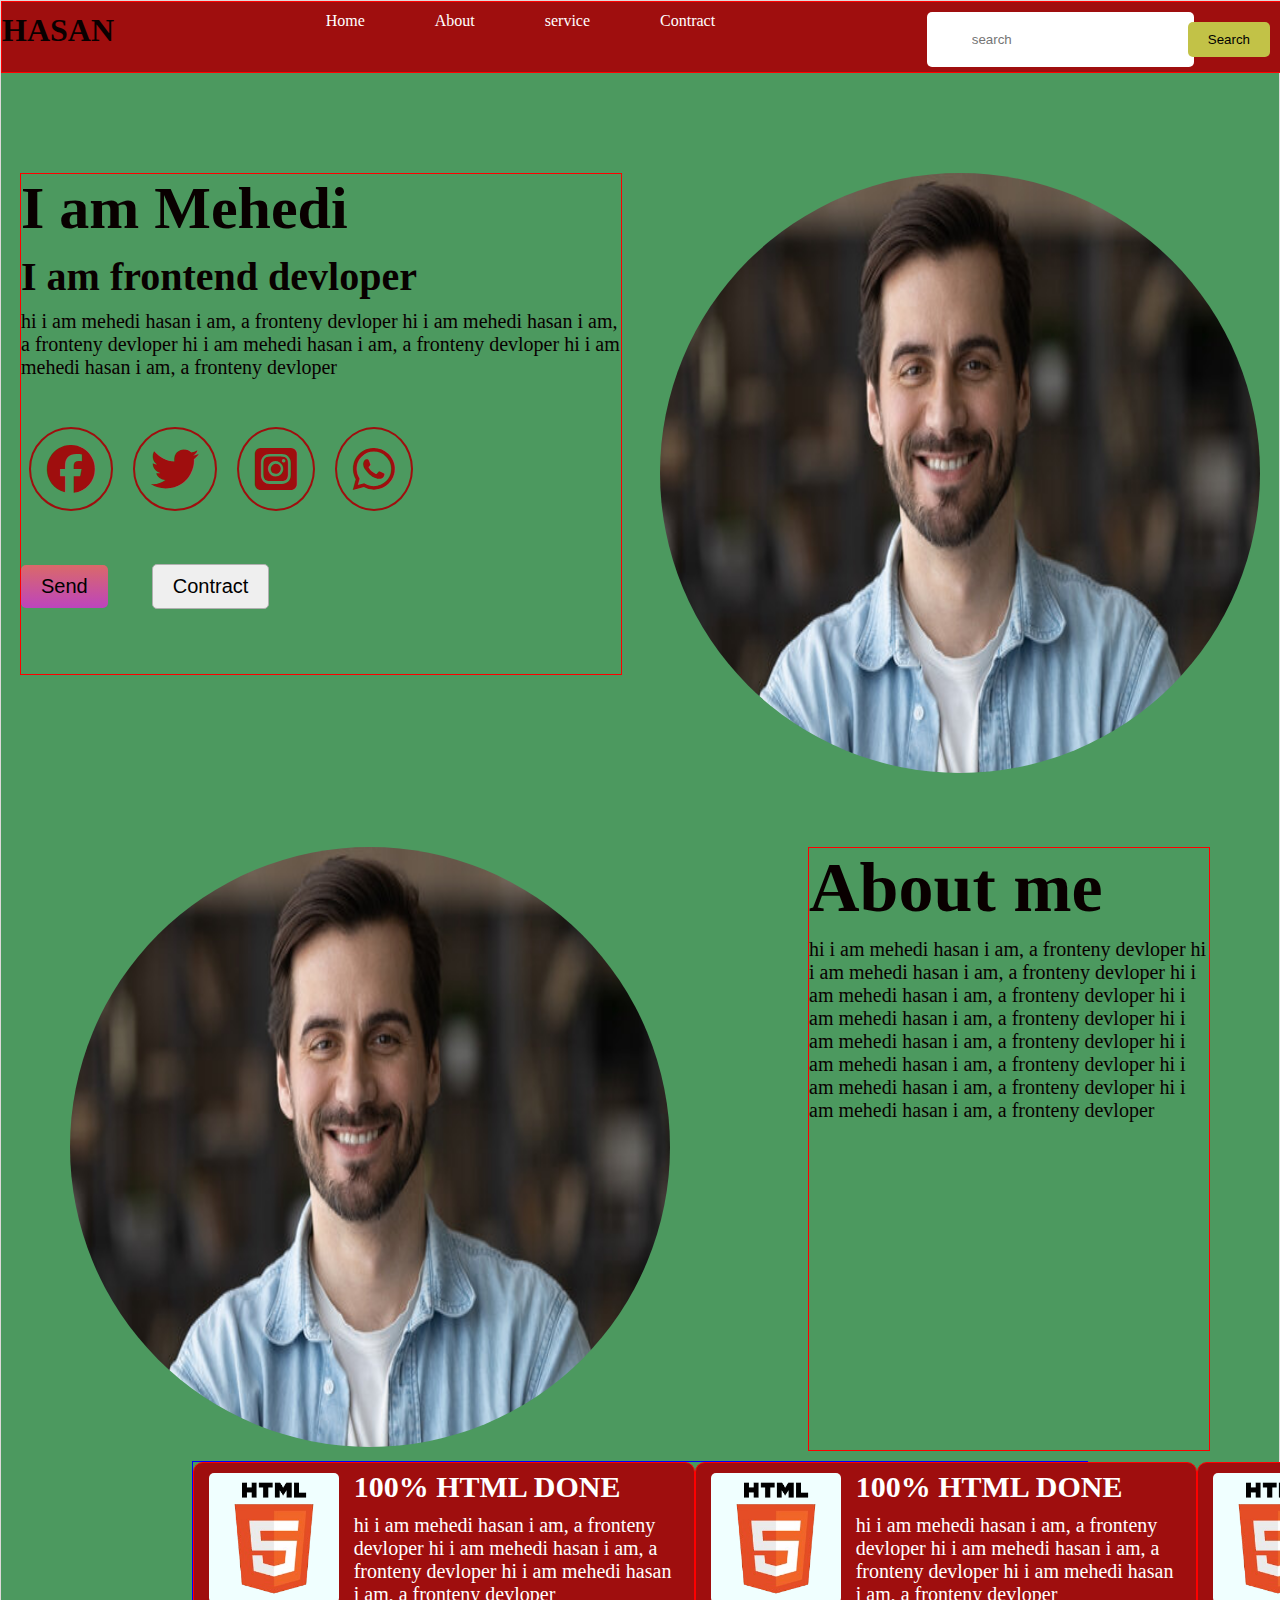
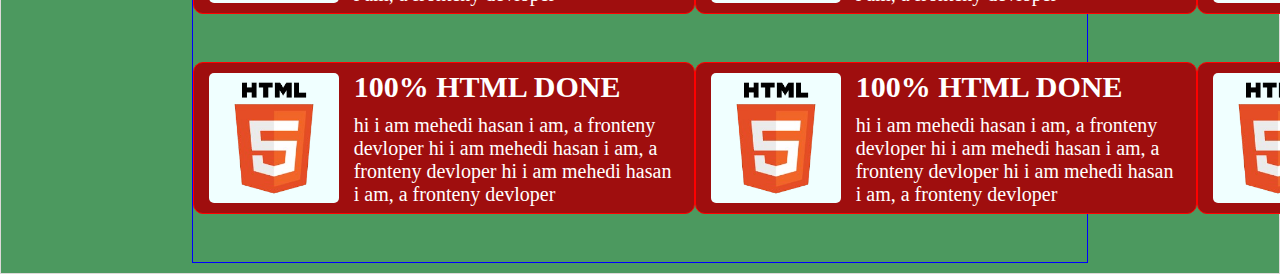
<file: index.html>
<!DOCTYPE html>
<html lang="en">

<head>
    <meta charset="UTF-8">
    <meta name="viewport" content="width=device-width, initial-scale=1.0">
    <title></title>
    <link rel="stylesheet" href="style.css">
    <link rel="stylesheet" href="https://cdnjs.cloudflare.com/ajax/libs/font-awesome/6.4.0/css/all.min.css">
</head>

<body>
    <!-- nav start here -->
    <nav>
        <h1 class="nav-h1"><span class="h">H</span><span class="as">AS</span><span class="a">A</span><span
                class="n">N</span></h1>
        <div class="list">
            <ul>
                <li><a href="#">Home</a> </li>
                <li><a href="#">About</a> </li>
                <li><a href="#">service</a> </li>
                <li><a href="#">Contract</a> </li>
            </ul>
        </div>
        <section class="nav-sec">
            <input type="search" placeholder="search">
            <button class="btn">Search</button>
        </section>

    </nav>
    <!-- nav end here -->

    <!-- header start here -->

    <header class="header">
        <section class="header-sec-1">
            <h1 class="header-h1">I am Mehedi</h1>
            <h2 class="header-h2">I am frontend devloper</h2>
            <p class="header-sec-p">hi i am mehedi hasan i am, a fronteny devloper 
                hi i am mehedi hasan i am, a fronteny devloper
            hi i am mehedi hasan i am, a fronteny devloper
        hi i am mehedi hasan i am, a fronteny devloper </p>

        <div class="link">
            <i class="fa-brands fa-facebook"></i>
            <i class="fa-brands fa-twitter"></i>
            <i class="fa-brands fa-square-instagram"></i>
            <i class="fa-brands fa-whatsapp"></i>
        </div>
        <button class="send">Send</button>
        <button class="cont">Contract</button>

        </section>

        <section class="img-sec">
            <img class="profail-img" src="images/p.png">
        </section>


    </header>


    <!-- header end here -->


    <!-- main start here -->

    <main class="main">

        <section class="main-sec">
            <h1 class="main-sec-h1">About me</h1>
            <p class="main-sec-p">hi i am mehedi hasan i am, a fronteny devloper
            hi i am mehedi hasan i am, a fronteny devloper
            hi i am mehedi hasan i am, a fronteny devloper
            hi i am mehedi hasan i am, a fronteny devloper 
        hi i am mehedi hasan i am, a fronteny devloper
        hi i am mehedi hasan i am, a fronteny devloper
        hi i am mehedi hasan i am, a fronteny devloper
        hi i am mehedi hasan i am, a fronteny devloper</p>
        </section>

        <section class="img-sec">
            <img class="about-img" src="images/p.png">
        </section>


    </main>

    <main class="main-2">
    <section class="skill-card">
            <div class="skill-img-div">
                <img class="skill-img" src="images/html-removebg-preview.png">
            
            </div>
            <div class="skill-descpriction">
                <h1 class="skill-h1">100% HTML DONE</h1>
                <P class="skill-p">hi i am mehedi hasan i am, a fronteny devloper
                    hi i am mehedi hasan i am, a fronteny devloper
                    hi i am mehedi hasan i am, a fronteny devloper</P>
            </div>
    </section>

    <section class="skill-card">
        <div class="skill-img-div">
            <img class="skill-img" src="images/html-removebg-preview.png">
    
        </div>
        <div class="skill-descpriction">
            <h1 class="skill-h1">100% HTML DONE</h1>
            <P class="skill-p">hi i am mehedi hasan i am, a fronteny devloper
                hi i am mehedi hasan i am, a fronteny devloper
                hi i am mehedi hasan i am, a fronteny devloper</P>
        </div>
    </section>

    <section class="skill-card">
        <div class="skill-img-div">
            <img class="skill-img" src="images/html-removebg-preview.png">
    
        </div>
        <div class="skill-descpriction">
            <h1 class="skill-h1">100% HTML DONE</h1>
            <P class="skill-p">hi i am mehedi hasan i am, a fronteny devloper
                hi i am mehedi hasan i am, a fronteny devloper
                hi i am mehedi hasan i am, a fronteny devloper</P>
        </div>
    </section>

    <section class="skill-card">
        <div class="skill-img-div">
            <img class="skill-img" src="images/html-removebg-preview.png">
    
        </div>
        <div class="skill-descpriction">
            <h1 class="skill-h1">100% HTML DONE</h1>
            <P class="skill-p">hi i am mehedi hasan i am, a fronteny devloper
                hi i am mehedi hasan i am, a fronteny devloper
                hi i am mehedi hasan i am, a fronteny devloper</P>
        </div>
    </section>

    <section class="skill-card">
        <div class="skill-img-div">
            <img class="skill-img" src="images/html-removebg-preview.png">
    
        </div>
        <div class="skill-descpriction">
            <h1 class="skill-h1">100% HTML DONE</h1>
            <P class="skill-p">hi i am mehedi hasan i am, a fronteny devloper
                hi i am mehedi hasan i am, a fronteny devloper
                hi i am mehedi hasan i am, a fronteny devloper</P>
        </div>
    </section>

    <section class="skill-card">
        <div class="skill-img-div">
            <img class="skill-img" src="images/html-removebg-preview.png">
    
        </div>
        <div class="skill-descpriction">
            <h1 class="skill-h1">100% HTML DONE</h1>
            <P class="skill-p">hi i am mehedi hasan i am, a fronteny devloper
                hi i am mehedi hasan i am, a fronteny devloper
                hi i am mehedi hasan i am, a fronteny devloper</P>
        </div>
    </section>


        
    </main>

    <!-- main end here -->

    <!-- footer start here -->

    <!-- <footer>
        <section class="footer-sec-1">
            <div class="footer-sec-1-div">
                <h1 class="footer-h1">
                    If you want to contact me, please fill out this form

                </h1>
            </div>
            <form class="footer-form">
                <label for="name">Name</label>
                <input type="text" id="name" name="name" placeholder="Enter your name">
                <label for="email">Email</label>
                <input type="email" id="email" name="email" placeholder="Enter your email">
                <label for="Number">Number</label>
                <input type="number" id="number" name="number" placeholder="Enter your number">
                <button class="form-btn">Send</button>
            </form>
            

        </section> -->

        <!-- <section class="footer-sec-2">
            
        </section> -->

    </footer>
    <!-- footer end here -->

</body>

</html>
</file>
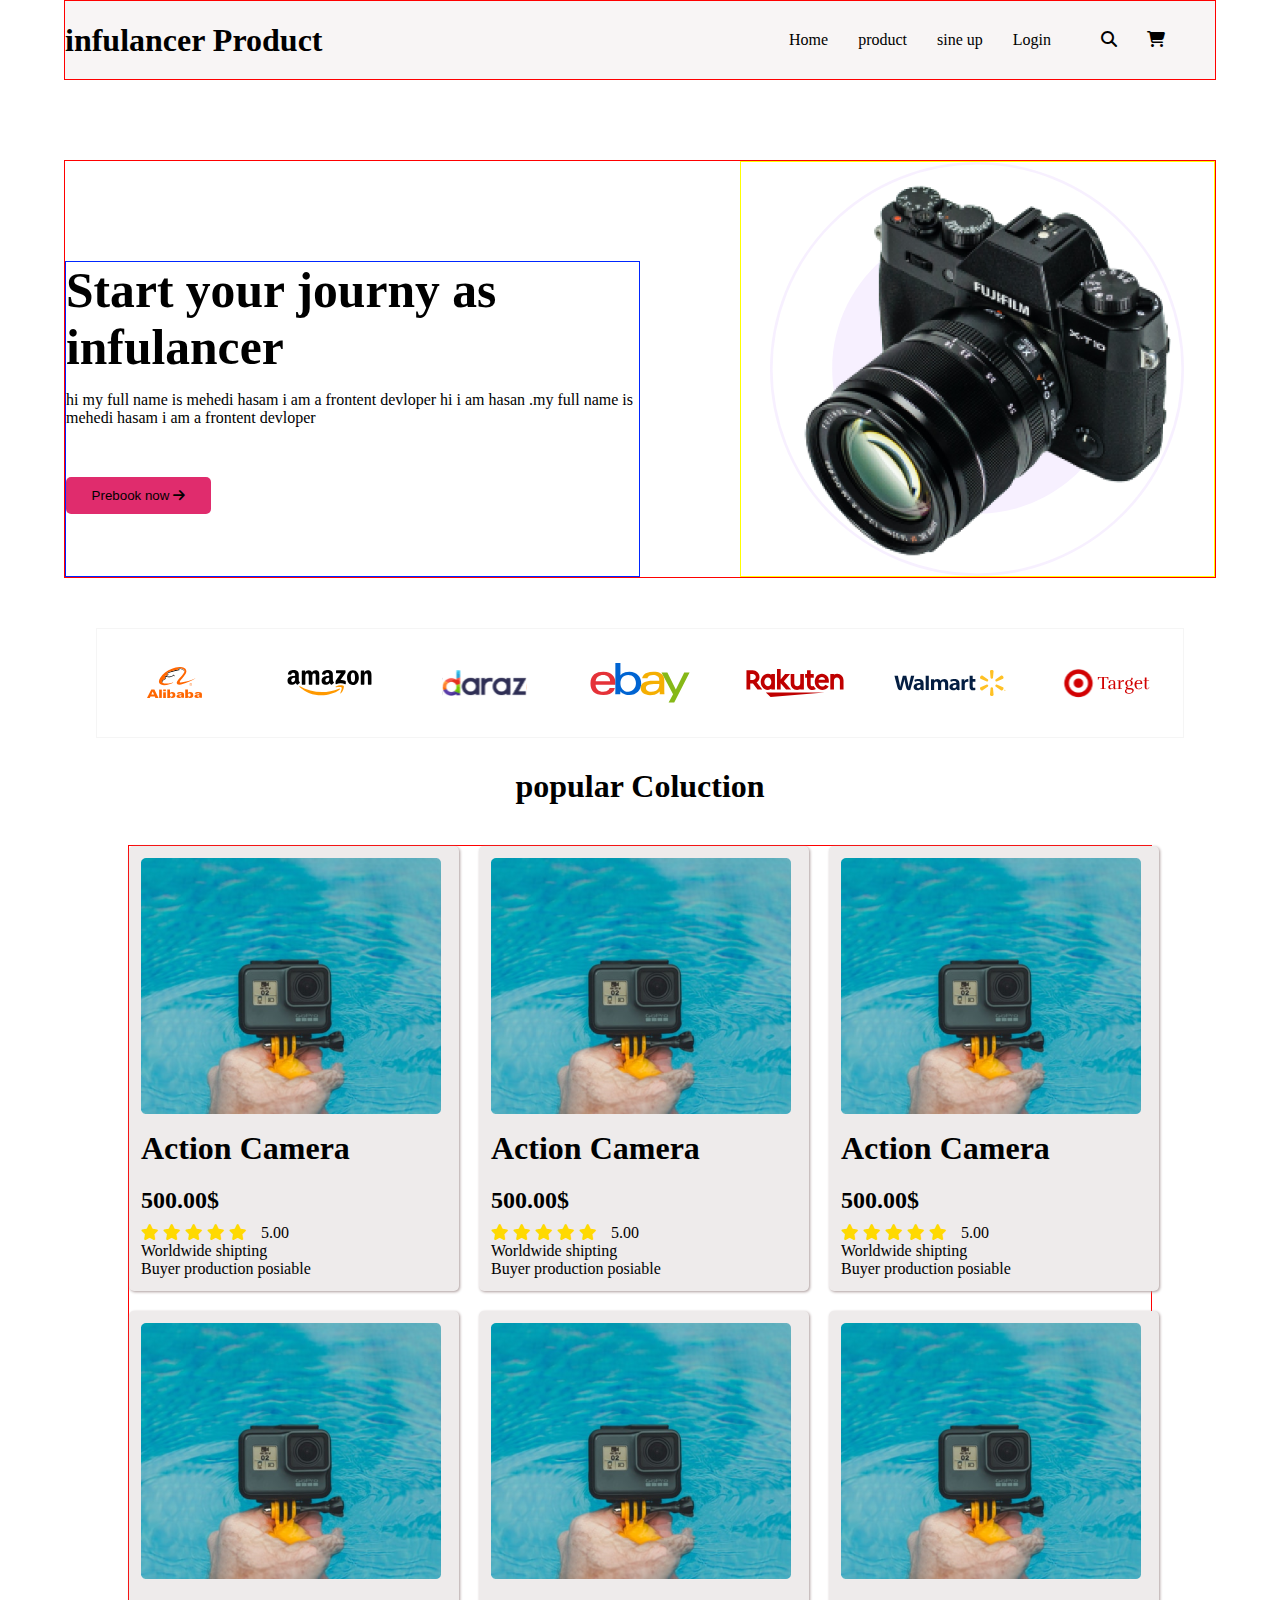
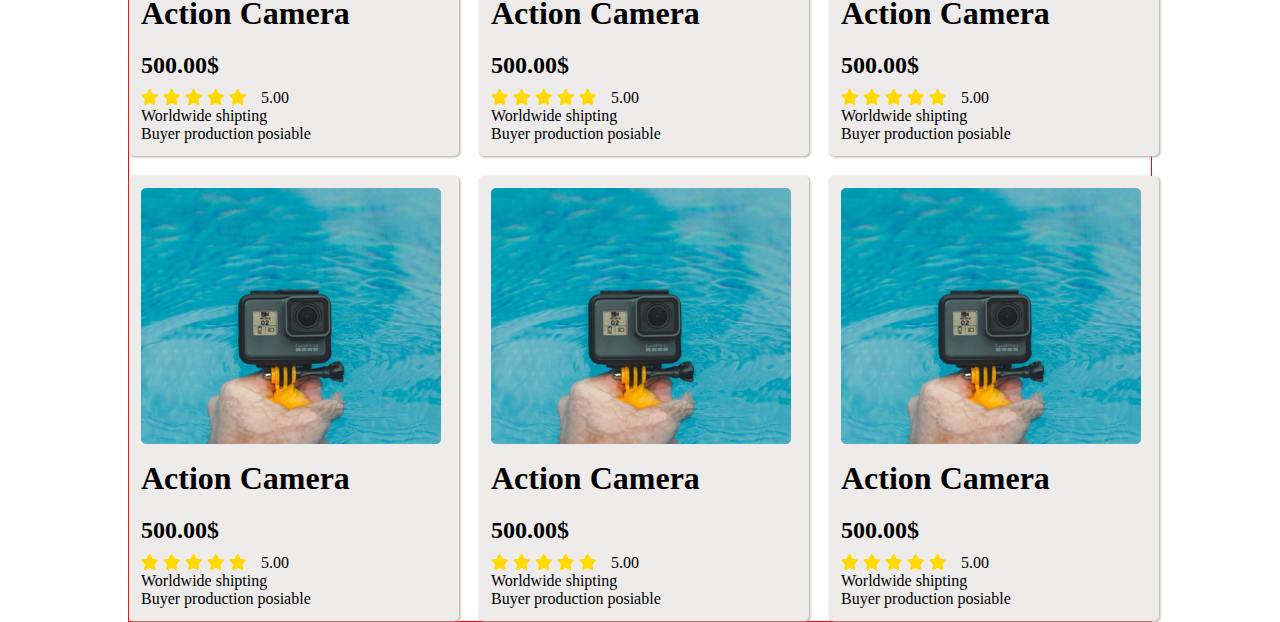
<file: ph task/index.html>
<!DOCTYPE html>
<html lang="en">

<head>
    <meta charset="UTF-8">
    <meta name="viewport" content="width=device-width, initial-scale=1.0">
    <title></title>
    <link rel="stylesheet" href="task.css">
    <link rel="stylesheet" href="https://cdnjs.cloudflare.com/ajax/libs/font-awesome/6.4.0/css/all.min.css">
</head>

<body>
    <nav>
        <i class="fa-solid fa-bars" id="menu"></i>

        <div class="name">
            <h1 class="nav-h1"> infulancer Product</h1>
        </div>
        <i class="fa-solid fa-cart-shopping" id="card"></i>

        <div class="nav-links-and-icon">
            <div class="link-div">
                <ul>
                    <li class="nav-li">Home</li>
                    <li class="nav-li">product</li>
                    <li class="nav-li">sine up</li>
                    <li class="nav-li">Login</li>
                </ul>
            </div>

            <div class="icon-div">
                <i class="fa-solid fa-magnifying-glass"></i>
                <i class="fa-solid fa-cart-shopping"></i>
            </div>

        </div>
    </nav>
    <!-- nav end -->

    <!-- header start -->
    <header>
        <section class="header-sec-1">
            <div class="header-div-1">
                <h1 class="header-h1">Start your journy as<br> infulancer</h1>
                <p class="header-p">hi my full name is mehedi hasam i am a frontent devloper hi i am hasan .my full name
                    is mehedi hasam
                    i am a frontent devloper

                </p>
                <button class="header-btn">Prebook now <i class="fa-solid fa-arrow-right"></i></button>
            </div>
            <div class="header-div-2">
                <img class="main-camera" src="task-img/main-camera.png">
            </div>

        </section>

        <section class="header-sec-2">
            <img class="compani-img" src="task-img/Alibaba.svg">
            <img class="compani-img" src="task-img/Amazon.svg">
            <img class="compani-img" src="task-img/Daraz.pk Logo.svg">
            <img class="compani-img" src="task-img/Ebay.svg">
            <img class="compani-img" src="task-img/Rakuten.svg">
            <img class="compani-img" src="task-img/Walmart.svg">
            <img class="compani-img" src="task-img/Target.svg">
        </section>
    </header>
    <h1 class="main-h1">
        popular Coluction
    </h1>
    <main>

        <div class="card">
            <div class="img-div">
                <img class="card-img" src="task-img/action.png">
            </div>

            <div class="card-2nd-part">

                <h1 class="card-h1">Action Camera</h1>
                <h2 class="card-h2">500.00$</h2>

                <div class="ster-div">
                    <i class="fa-solid fa-star" id="ster"></i>
                    <i class="fa-solid fa-star" id="ster"></i>
                    <i class="fa-solid fa-star" id="ster"></i>
                    <i class="fa-solid fa-star" id="ster"></i>
                    <i class="fa-solid fa-star" id="ster"></i>
                    <span class="ster-span">5.00</span>
                    <p class="ster-p">Worldwide shipting</p>
                    <p class="ster-p">Buyer production posiable</p>
                </div>
            </div>

        </div>

        <div class="card">
            <div class="img-div">
                <img class="card-img" src="task-img/action.png">
            </div>

            <div class="card-2nd-part">

                <h1 class="card-h1">Action Camera</h1>
                <h2 class="card-h2">500.00$</h2>

                <div class="ster-div">
                    <i class="fa-solid fa-star" id="ster"></i>
                    <i class="fa-solid fa-star" id="ster"></i>
                    <i class="fa-solid fa-star" id="ster"></i>
                    <i class="fa-solid fa-star" id="ster"></i>
                    <i class="fa-solid fa-star" id="ster"></i>
                    <span class="ster-span">5.00</span>
                    <p class="ster-p">Worldwide shipting</p>
                    <p class="ster-p">Buyer production posiable</p>
                </div>
            </div>

        </div>

        <div class="card">
            <div class="img-div">
                <img class="card-img" src="task-img/action.png">
            </div>

            <div class="card-2nd-part">

                <h1 class="card-h1">Action Camera</h1>
                <h2 class="card-h2">500.00$</h2>

                <div class="ster-div">
                    <i class="fa-solid fa-star" id="ster"></i>
                    <i class="fa-solid fa-star" id="ster"></i>
                    <i class="fa-solid fa-star" id="ster"></i>
                    <i class="fa-solid fa-star" id="ster"></i>
                    <i class="fa-solid fa-star" id="ster"></i>
                    <span class="ster-span">5.00</span>
                    <p class="ster-p">Worldwide shipting</p>
                    <p class="ster-p">Buyer production posiable</p>
                </div>
            </div>

        </div>

        <div class="card">
            <div class="img-div">
                <img class="card-img" src="task-img/action.png">
            </div>

            <div class="card-2nd-part">

                <h1 class="card-h1">Action Camera</h1>
                <h2 class="card-h2">500.00$</h2>

                <div class="ster-div">
                    <i class="fa-solid fa-star" id="ster"></i>
                    <i class="fa-solid fa-star" id="ster"></i>
                    <i class="fa-solid fa-star" id="ster"></i>
                    <i class="fa-solid fa-star" id="ster"></i>
                    <i class="fa-solid fa-star" id="ster"></i>
                    <span class="ster-span">5.00</span>
                    <p class="ster-p">Worldwide shipting</p>
                    <p class="ster-p">Buyer production posiable</p>
                </div>
            </div>

        </div>

        <div class="card">
            <div class="img-div">
                <img class="card-img" src="task-img/action.png">
            </div>

            <div class="card-2nd-part">

                <h1 class="card-h1">Action Camera</h1>
                <h2 class="card-h2">500.00$</h2>

                <div class="ster-div">
                    <i class="fa-solid fa-star" id="ster"></i>
                    <i class="fa-solid fa-star" id="ster"></i>
                    <i class="fa-solid fa-star" id="ster"></i>
                    <i class="fa-solid fa-star" id="ster"></i>
                    <i class="fa-solid fa-star" id="ster"></i>
                    <span class="ster-span">5.00</span>
                    <p class="ster-p">Worldwide shipting</p>
                    <p class="ster-p">Buyer production posiable</p>
                </div>
            </div>

        </div>
        <div class="card">
            <div class="img-div">
                <img class="card-img" src="task-img/action.png">
            </div>

            <div class="card-2nd-part">

                <h1 class="card-h1">Action Camera</h1>
                <h2 class="card-h2">500.00$</h2>

                <div class="ster-div">
                    <i class="fa-solid fa-star" id="ster"></i>
                    <i class="fa-solid fa-star" id="ster"></i>
                    <i class="fa-solid fa-star" id="ster"></i>
                    <i class="fa-solid fa-star" id="ster"></i>
                    <i class="fa-solid fa-star" id="ster"></i>
                    <span class="ster-span">5.00</span>
                    <p class="ster-p">Worldwide shipting</p>
                    <p class="ster-p">Buyer production posiable</p>
                </div>
            </div>

        </div>

        <div class="card">
            <div class="img-div">
                <img class="card-img" src="task-img/action.png">
            </div>

            <div class="card-2nd-part">

                <h1 class="card-h1">Action Camera</h1>
                <h2 class="card-h2">500.00$</h2>

                <div class="ster-div">
                    <i class="fa-solid fa-star" id="ster"></i>
                    <i class="fa-solid fa-star" id="ster"></i>
                    <i class="fa-solid fa-star" id="ster"></i>
                    <i class="fa-solid fa-star" id="ster"></i>
                    <i class="fa-solid fa-star" id="ster"></i>
                    <span class="ster-span">5.00</span>
                    <p class="ster-p">Worldwide shipting</p>
                    <p class="ster-p">Buyer production posiable</p>
                </div>
            </div>

        </div>

        <div class="card">
            <div class="img-div">
                <img class="card-img" src="task-img/action.png">
            </div>

            <div class="card-2nd-part">

                <h1 class="card-h1">Action Camera</h1>
                <h2 class="card-h2">500.00$</h2>

                <div class="ster-div">
                    <i class="fa-solid fa-star" id="ster"></i>
                    <i class="fa-solid fa-star" id="ster"></i>
                    <i class="fa-solid fa-star" id="ster"></i>
                    <i class="fa-solid fa-star" id="ster"></i>
                    <i class="fa-solid fa-star" id="ster"></i>
                    <span class="ster-span">5.00</span>
                    <p class="ster-p">Worldwide shipting</p>
                    <p class="ster-p">Buyer production posiable</p>
                </div>
            </div>

        </div>

        <div class="card">
            <div class="img-div">
                <img class="card-img" src="task-img/action.png">
            </div>

            <div class="card-2nd-part">

                <h1 class="card-h1">Action Camera</h1>
                <h2 class="card-h2">500.00$</h2>

                <div class="ster-div">
                    <i class="fa-solid fa-star" id="ster"></i>
                    <i class="fa-solid fa-star" id="ster"></i>
                    <i class="fa-solid fa-star" id="ster"></i>
                    <i class="fa-solid fa-star" id="ster"></i>
                    <i class="fa-solid fa-star" id="ster"></i>
                    <span class="ster-span">5.00</span>
                    <p class="ster-p">Worldwide shipting</p>
                    <p class="ster-p">Buyer production posiable</p>
                </div>
            </div>

        </div>
    </main>


    <!-- header end -->
</file>
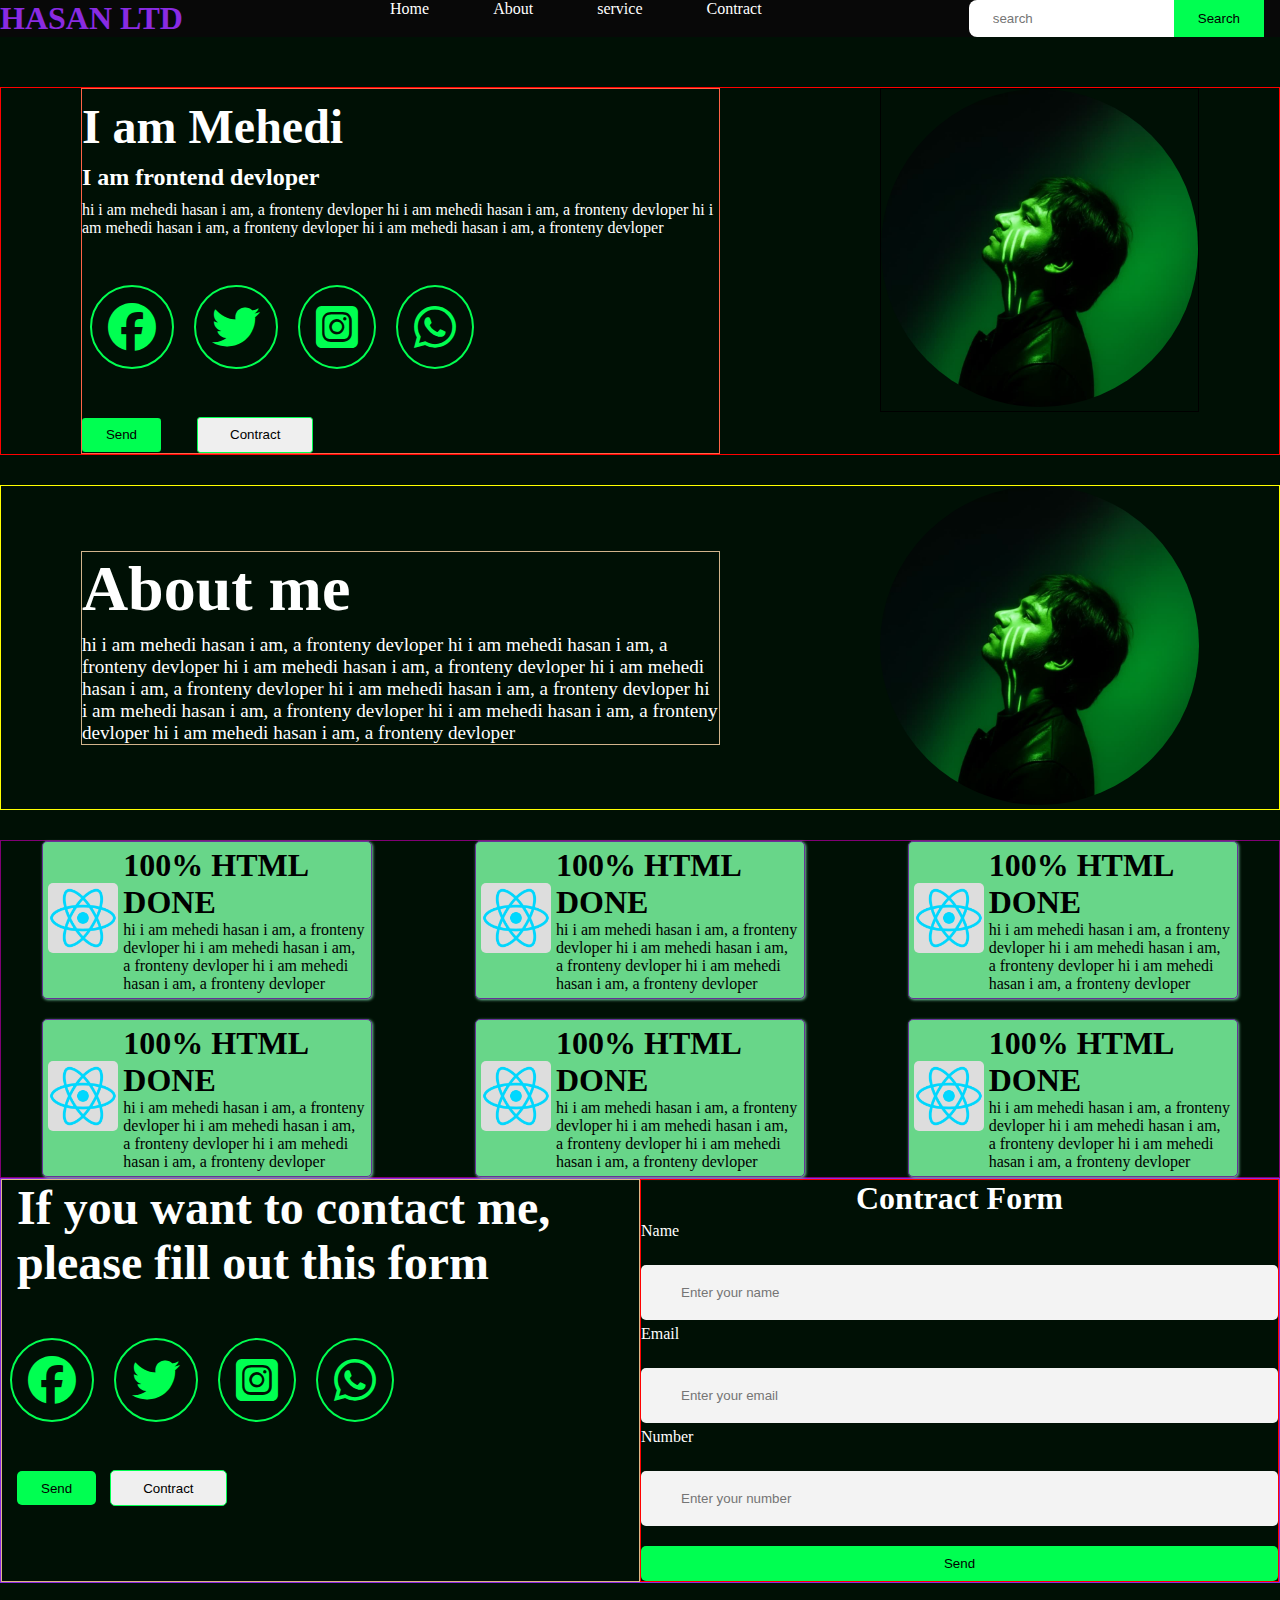
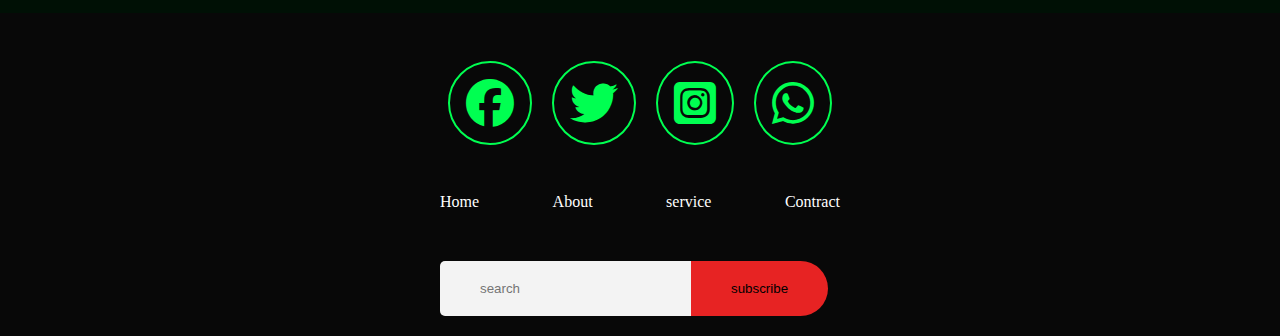
<file: responsive/index.html>
<!DOCTYPE html>
<html lang="en">

<head>
    <meta charset="UTF-8">
    <meta name="viewport" content="width=device-width, initial-scale=1.0">
    <title></title>
    <link rel="stylesheet" href="index.css">
    <link rel="stylesheet" href="https://cdnjs.cloudflare.com/ajax/libs/font-awesome/6.4.0/css/all.min.css">
</head>
<body>
    <!-- nav start here -->
    <nav>
        <h1 class="nav-h1"><span class="h">H</span><span class="as">AS</span><span class="a">A</span><span
                class="n">N</span> <span class="ltd">LTD</span></h1>
        <div class="list">
            <ul>
                <li><a href="#">Home</a> </li>
                <li><a href="#">About</a> </li>
                <li><a href="#">service</a> </li>
                <li><a href="#">Contract</a> </li>
            </ul>
        </div>
        <section class="nav-sec">
            <input class="nav-input" type="search" placeholder="search">
            <button class="nav-btn">Search</button>
        </section>
        
        <!-- <i class="fa-solid fa-bars menu-icon"></i> -->

    
    </nav>
    <!-- nav end here -->

    <!-- header start here -->
    
    <header class="header">
        <section class="header-sec-1">
            <h1 class="header-h1">I am Mehedi</h1>
            <h2 class="header-h2">I am frontend devloper</h2>
            <p class="header-sec-p">hi i am mehedi hasan i am, a fronteny devloper
                hi i am mehedi hasan i am, a fronteny devloper
                hi i am mehedi hasan i am, a fronteny devloper
                hi i am mehedi hasan i am, a fronteny devloper </p>
    
            <div class="link">
                <i class="fa-brands fa-facebook"></i>
                <i class="fa-brands fa-twitter"></i>
                <i class="fa-brands fa-square-instagram"></i>
                <i class="fa-brands fa-whatsapp"></i>
            </div>
            <button class="send">Send</button>
            <button class="cont">Contract</button>
    
        </section>
    
        <section class="img-sec">
            <img class="profail-img" src="img/06f2985b-1316-4c47-b190-3fae3f6b1b49.jpg">
        </section>
    
    
    </header>
    
    
    <!-- header end here -->

    <!-- main start here -->
    
    <main class="main">
    
        <section class="main-sec">
            <h1 class="main-sec-h1">About me</h1>
            <p class="main-sec-p">hi i am mehedi hasan i am, a fronteny devloper
                hi i am mehedi hasan i am, a fronteny devloper
                hi i am mehedi hasan i am, a fronteny devloper
                hi i am mehedi hasan i am, a fronteny devloper
                hi i am mehedi hasan i am, a fronteny devloper
                hi i am mehedi hasan i am, a fronteny devloper
                hi i am mehedi hasan i am, a fronteny devloper
                hi i am mehedi hasan i am, a fronteny devloper</p>
        </section>
    
        <section class="main-img-sec">
            <img class="about-img" src="img/06f2985b-1316-4c47-b190-3fae3f6b1b49.jpg">
        </section>
    
    
    </main>

    <!-- main 2 start here -->
    <main class="main-2">
        <section class="skill-card">
            <div class="skill-img-div">
                <img class="skill-img" src="img/React-removebg-preview.png">
    
            </div>
            <div class="skill-descpriction">
                <h1 class="skill-h1">100% HTML DONE</h1>
                <P class="skill-p">hi i am mehedi hasan i am, a fronteny devloper
                    hi i am mehedi hasan i am, a fronteny devloper
                    hi i am mehedi hasan i am, a fronteny devloper</P>
            </div>
        </section>
    
        <section class="skill-card">
            <div class="skill-img-div">
                <img class="skill-img" src="img/React-removebg-preview.png">
    
            </div>
            <div class="skill-descpriction">
                <h1 class="skill-h1">100% HTML DONE</h1>
                <P class="skill-p">hi i am mehedi hasan i am, a fronteny devloper
                    hi i am mehedi hasan i am, a fronteny devloper
                    hi i am mehedi hasan i am, a fronteny devloper</P>
            </div>
        </section>
    
        <section class="skill-card">
            <div class="skill-img-div">
                <img class="skill-img" src="img/React-removebg-preview.png">
    
            </div>
            <div class="skill-descpriction">
                <h1 class="skill-h1">100% HTML DONE</h1>
                <P class="skill-p">hi i am mehedi hasan i am, a fronteny devloper
                    hi i am mehedi hasan i am, a fronteny devloper
                    hi i am mehedi hasan i am, a fronteny devloper</P>
            </div>
        </section>
    
        <section class="skill-card">
            <div class="skill-img-div">
                <img class="skill-img" src="img/React-removebg-preview.png">
    
            </div>
            <div class="skill-descpriction">
                <h1 class="skill-h1">100% HTML DONE</h1>
                <P class="skill-p">hi i am mehedi hasan i am, a fronteny devloper
                    hi i am mehedi hasan i am, a fronteny devloper
                    hi i am mehedi hasan i am, a fronteny devloper</P>
            </div>
        </section>
    
        <section class="skill-card">
            <div class="skill-img-div">
                <img class="skill-img" src="img/React-removebg-preview.png">
    
            </div>
            <div class="skill-descpriction">
                <h1 class="skill-h1">100% HTML DONE</h1>
                <P class="skill-p">hi i am mehedi hasan i am, a fronteny devloper
                    hi i am mehedi hasan i am, a fronteny devloper
                    hi i am mehedi hasan i am, a fronteny devloper</P>
            </div>
        </section>
    
        <section class="skill-card">
            <div class="skill-img-div">
                <img class="skill-img" src="img/React-removebg-preview.png">
    
            </div>
            <div class="skill-descpriction">
                <h1 class="skill-h1">100% HTML DONE</h1>
                <P class="skill-p">hi i am mehedi hasan i am, a fronteny devloper
                    hi i am mehedi hasan i am, a fronteny devloper
                    hi i am mehedi hasan i am, a fronteny devloper</P>
            </div>
        </section>
    
    
    
    </main>

    <!-- main end here -->

    <!-- footer start here -->
     <footer>


        <section class="footer-sec-1">
            <div class="footer-sec-1-div">
                <h1 class="footer-h1">
                    If you want to contact me,<br> please fill out this form
        
                </h1>
                <div class="link">
                    <i class="fa-brands fa-facebook" class="icon"></i>
                    <i class="fa-brands fa-twitter" class="icon"></i>
                    <i class="fa-brands fa-square-instagram" class="icon"></i>
                    <i class="fa-brands fa-whatsapp" class="icon"></i>
                </div>
                <button class="footer-send">Send</button>
                <button class="footer-cont">Contract</button>
            </div>
            <form class="footer-form">
                <h1 class="form-h1">Contract Form</h1>
                <label for="name">Name</label>
                <input class="footer-input"  type="text" id="name" name="name" placeholder="Enter your name">
                <label for="email">Email</label>
                <input class="footer-input" type="email" id="email" name="email" placeholder="Enter your email">
                <label for="Number">Number</label>
                <input class="footer-input" type="number" id="number" name="number" placeholder="Enter your number">
                <button class="form-btn">Send</button>
            </form>
        
        
        </section>

        <section class="footer-sec-2">
            <div class="footer-1-div">
                <div class="link-footer">
                    <i class="fa-brands fa-facebook"></i>
                    <i class="fa-brands fa-twitter"></i>
                    <i class="fa-brands fa-square-instagram"></i>
                    <i class="fa-brands fa-whatsapp"></i>
                </div>
                <div class="list-footer">
                    <ul>
                        <li><a href="#">Home</a> </li>
                        <li><a href="#">About</a> </li>
                        <li><a href="#">service</a> </li>
                        <li><a href="#">Contract</a> </li>
                    </ul>
        
                </div>
        
                <input class="footer-input" type="search" placeholder="search">
                <button class="footer-btn">subscribe</button>
        
        
        
            </div>
        
        </section>

     </footer>

    <!-- footer end here -->

</body>
</file>
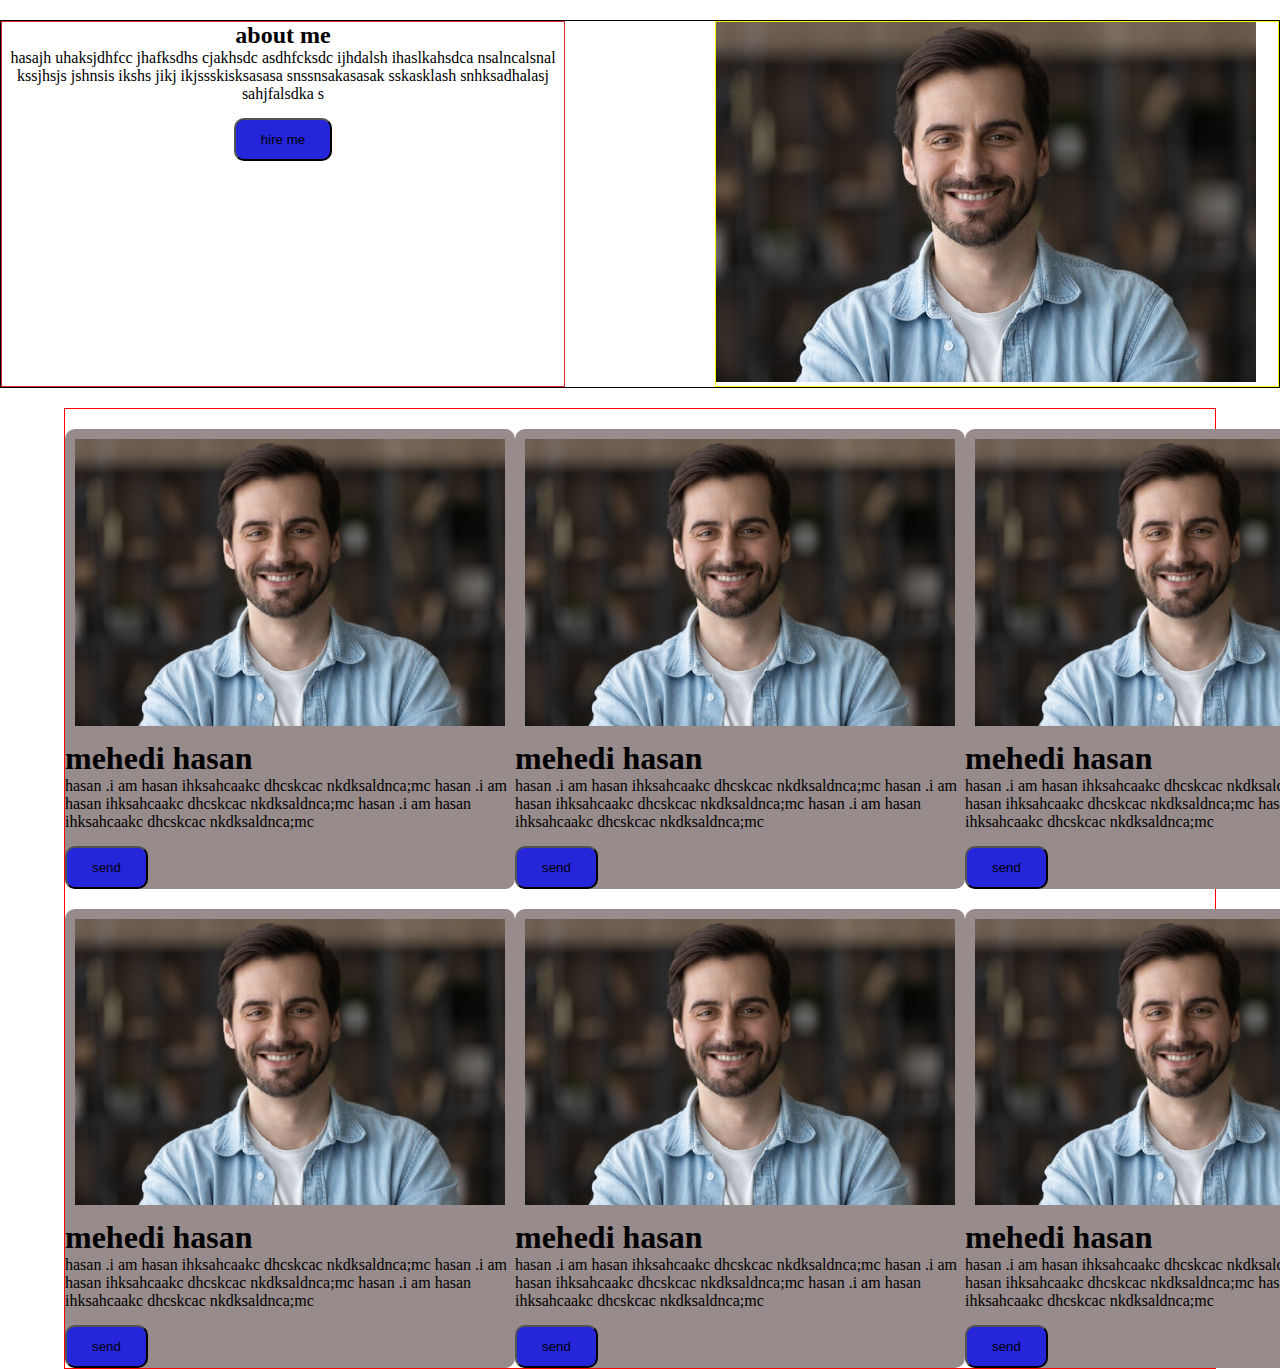
<file: text/index.html>
<!DOCTYPE html>
<html lang="en">

<head>
    <meta charset="UTF-8">
    <meta name="viewport" content="width=device-width, initial-scale=1.0">
    <title></title>
    <link rel="stylesheet" href="index.css">
    <link rel="stylesheet" href="https://cdnjs.cloudflare.com/ajax/libs/font-awesome/6.4.0/css/all.min.css">
</head>
<body>
    <!-- <nav>
        <h2>hasan</h2>
        <ul>
            <li>hasan</li>
            <li>hasan</li>
            <li>hasan</li>
            <li>hasan</li>
        </ul>
        <button>click</button>
    </nav> -->

    <main>
        <div class="div-1">
            <h2>about me</h2>
            <p>hasajh uhaksjdhfcc jhafksdhs
                cjakhsdc  asdhfcksdc ijhdalsh ihaslkahsdca 
                nsalncalsnal kssjhsjs jshnsis ikshs jikj ikjssskisksasasa
                snssnsakasasak
            sskasklash
            snhksadhalasj
            sahjfalsdka    s
            </p>
            <button>hire me</button>
        </div>
        <div class="div-2">
            <img class="img-1" src="img/p.png">
        </div>
    </main>



    <header class="header">
        <div class="card">
            <img class="img" src="img/p.png">
            <h1>mehedi hasan</h1>
            <p>hasan .i am hasan ihksahcaakc
                dhcskcac
                nkdksaldnca;mc hasan .i am hasan ihksahcaakc
                dhcskcac
                nkdksaldnca;mc hasan .i am hasan ihksahcaakc
                dhcskcac
                nkdksaldnca;mc
            </p>
            <button>send</button>
        </div>

        <div class="card">
            <img class="img" src="img/p.png">
            <h1>mehedi hasan</h1>
            <p>hasan .i am hasan ihksahcaakc
                dhcskcac
                nkdksaldnca;mc hasan .i am hasan ihksahcaakc
                dhcskcac
                nkdksaldnca;mc hasan .i am hasan ihksahcaakc
                dhcskcac
                nkdksaldnca;mc
            </p>
            <button>send</button>
        </div>
        <div class="card">
            <img class="img" src="img/p.png">
            <h1>mehedi hasan</h1>
            <p>hasan .i am hasan ihksahcaakc
                dhcskcac
                nkdksaldnca;mc hasan .i am hasan ihksahcaakc
                dhcskcac
                nkdksaldnca;mc hasan .i am hasan ihksahcaakc
                dhcskcac
                nkdksaldnca;mc
            </p>
            <button>send</button>
        </div>
        <div class="card">
            <img class="img" src="img/p.png">
            <h1>mehedi hasan</h1>
            <p>hasan .i am hasan ihksahcaakc
                dhcskcac
                nkdksaldnca;mc hasan .i am hasan ihksahcaakc
                dhcskcac
                nkdksaldnca;mc hasan .i am hasan ihksahcaakc
                dhcskcac
                nkdksaldnca;mc
            </p>
            <button>send</button>
        </div>
        <div class="card">
            <img class="img" src="img/p.png">
            <h1>mehedi hasan</h1>
            <p>hasan .i am hasan ihksahcaakc
                dhcskcac
                nkdksaldnca;mc hasan .i am hasan ihksahcaakc
                dhcskcac
                nkdksaldnca;mc hasan .i am hasan ihksahcaakc
                dhcskcac
                nkdksaldnca;mc
            </p>
            <button>send</button>
        </div>
        <div class="card">
            <img class="img" src="img/p.png">
            <h1>mehedi hasan</h1>
            <p>hasan .i am hasan ihksahcaakc
                dhcskcac
                nkdksaldnca;mc hasan .i am hasan ihksahcaakc
                dhcskcac
                nkdksaldnca;mc hasan .i am hasan ihksahcaakc
                dhcskcac
                nkdksaldnca;mc
            </p>
            <button>send</button>
        </div>
        

    </header>
</body>
</file>
<file: style.css>
* {
    margin: 0;
    padding: 0;
}

:root {
    --main-color: #9f0e0e;
    --sec-bg-color: #100000;
}

body {
    max-width:100%;
    color: rgb(9, 0, 0);
    border: 1px solid rgb(222, 217, 217);
    background-color: rgb(76, 153, 95);
}

/* nav start here */
nav {
    width: 100%;
    height: 70px;
    border: 1px solid red;
    background-color: var(--main-color);
    display: flex;
    justify-content: space-between;
}

.nav-h1 {
    margin-top: 10px;
}

.list {
    margin-top: 10px;
}

.list ul {
    display: flex;
    justify-content: space-between;
    gap: 70px;
    list-style: none;
}

.list ul li a {
    color: white;
    text-decoration: none;

}

.nav-sec {
    margin-top: 10px;
}

.btn,
input {
    padding: 10px 20px;
    border-radius: 5px;
    border: none;

}

.btn {
    
    margin-left: -10px;
    margin-right: 10px;
    background-color: rgb(194, 194, 71);
}

/*nav rsponsive nave start */
@media screen and (max-width:576px) {
    body {
        background-color: rgb(163, 95, 184);
    }

    .nav-h1 {
        font-size: 20px;
        margin-top: 7px;
    }

    .list {
        margin-left: 5px;
    }

    .list ul {
        gap: 17px;
    }

    .btn,
    input {
        display: none;
    }
}

@media screen and (min-width:577px) and (max-width:992px) {
    body {
        background-color: rgb(78, 65, 65);
    }

    .nav-h1 {
        font-size: 30px;
        margin-top: 7px;
    }

    .list {
        margin-left: 5px;
    }

    .list ul {
        gap: 40px;
    }

    .btn {
        display: none;
    }

    input {
        width: 120px;
        margin-right: 20px;
    }
}
/* nav responsive end here */

/* header start here */
.header {
    display: flex;
    justify-content: space-around;
}

.header-sec-1{
    width: 600px;
    height: 500px;
    border: 1px solid red;
    margin-top: 100px;
    
}

.header-h1{
font-size: 60px;
margin-bottom: 10px;
}
.profail-img{
    margin-top: 100px;
    width: 600px;
    height: 600px;
    border-radius: 50%;
}
.header-h2{
    font-size: 40px;
    margin-bottom: 10px;
}
.header-sec-p{
    font-size: 20px;
    margin-top: 10px;
}

/* icon and button start here */
i {
    font-size: 3rem;
    padding: 1rem;
    color: var(--main-color);
    background: transparent;
    border: 2px solid var(--main-color);
    border-radius: 50%;
    gap: 10px;
    margin: 3rem 0.5rem;
    transition: 0.3s ease;
}

i:hover {
    color: white;
    background-color: var(--main-color);
    transform: scale(1.2) translateY(-5px);
    box-shadow: 0 0 25px var(--main-color);
}

.send,.cont {
    padding: 10px 20px;
    margin-top: 5px;
    font-size: 20px;

}

.send {
    margin-right: 20px;
    border: none;
    border-radius: 5px;
    transition: 0.5;
    background-image: linear-gradient(rgb(218, 105, 105), rgb(189, 68, 189));

}

.send:hover {
    transform: scale(1.1);
    background-image: linear-gradient(rgb(226, 109, 109), rgb(88, 88, 242));
    box-shadow: 0 0 25px var(--main-color);
}

.cont {
    border-radius: 5px;
    border: 1px solid #b0b0b0;
    transition: 0.5;
    margin-left: 20px;

}

.cont:hover {
    transform: scale(1.1);
    background-image: linear-gradient(rgb(226, 109, 109), rgb(88, 88, 242));
    box-shadow: 0 0 25px var(--main-color);
}

/* header responsive start here */

@media screen and (max-width:576px){
    .header {
            display: flex;
            justify-content: space-between;
            flex-direction: column;
            align-items: center;
            flex-direction: column-reverse;
        }

        
    .header-sec-1 {
                    width: 300px;
                    height: 280px;
                    border: 1px solid red;
                    margin-top: 20px;
        
       }
           .header-h1 {
               font-size: 30px;
               margin-bottom: 10px;
           }
    
           .profail-img {
               margin-top: 30px;
               width: 300px;
               height: 300px;
               border-radius: 50%;
           }
    
           .header-h2 {
               font-size: 20px;
               margin-bottom: 10px;
           }
    
           .header-sec-p {
               font-size: 15px;
               margin-top: 10px;
           }
     i {
                      font-size: 1.4rem;
                       padding: 0.7rem;
                       color: var(--main-color);
                       background: transparent;
                       border: 2px solid var(--main-color);
                       border-radius: 50%;
                       gap: 10px;
                       margin: 1rem 0.3rem;
                       transition: 0.3s ease;
              }
        
                   i:hover {
                       color: white;
                       background-color: var(--main-color);
                       transform: scale(1.2) translateY(-5px);
                       box-shadow: 0 0 25px var(--main-color);
                   }

           button {
               padding: 10px 20px;
               margin-top: 5px;
               font-size: 15px;
    
           }
    
           .send {
               margin-left: 5px;
               border: none;
               border-radius: 5px;
               transition: 0.5;
               background-image: linear-gradient(rgb(218, 105, 105), rgb(189, 68, 189));
    
           }
    
           .send:hover {
               transform: scale(1.1);
               background-image: linear-gradient(rgb(226, 109, 109), rgb(88, 88, 242));
               box-shadow: 0 0 25px var(--main-color);
           }
    
           .cont {
               border-radius: 5px;
               border: 1px solid #b0b0b0;
               transition: 0.5;
               margin-left: 10px;
    
           }
    
           .cont:hover {
               transform: scale(1.1);
               background-image: linear-gradient(rgb(226, 109, 109), rgb(88, 88, 242));
               box-shadow: 0 0 25px var(--main-color);
           }
}

@media screen and (min-width:577px) and (max-width:992px){

.header {
        display: flex;
        justify-content: space-around;
        /* flex-direction: column;
        align-items: center;
        flex-direction: column-reverse; */
    }


    .header-sec-1 {
        width: 500px;
        height: 280px;
        border: 1px solid red;
        margin-top: 20px;

    }

    .header-h1 {
        font-size: 30px;
        margin-bottom: 10px;
    }

    .profail-img {
        margin-top: 30px;
        width: 300px;
        height: 300px;
        border-radius: 50%;
    }

    .header-h2 {
        font-size: 20px;
        margin-bottom: 10px;
    }

    .header-sec-p {
        font-size: 15px;
        margin-top: 10px;
    }

    i {
        font-size: 1.4rem;
        padding: 0.7rem;
        color: var(--main-color);
        background: transparent;
        border: 2px solid var(--main-color);
        border-radius: 50%;
        gap: 10px;
        margin: 1rem 0.3rem;
        transition: 0.3s ease;
    }

    i:hover {
        color: white;
        background-color: var(--main-color);
        transform: scale(1.2) translateY(-5px);
        box-shadow: 0 0 25px var(--main-color);
    }

    button {
        padding: 10px 20px;
        margin-top: 5px;
        font-size: 15px;

    }

    .send {
        margin-left: 5px;
        border: none;
        border-radius: 5px;
        transition: 0.5;
        background-image: linear-gradient(rgb(218, 105, 105), rgb(189, 68, 189));

    }

    .send:hover {
        transform: scale(1.1);
        background-image: linear-gradient(rgb(226, 109, 109), rgb(88, 88, 242));
        box-shadow: 0 0 25px var(--main-color);
    }

    .cont {
        border-radius: 5px;
        border: 1px solid #b0b0b0;
        transition: 0.5;
        margin-left: 10px;

    }

    .cont:hover {
        transform: scale(1.1);
        background-image: linear-gradient(rgb(226, 109, 109), rgb(88, 88, 242));
        box-shadow: 0 0 25px var(--main-color);
    }
}
/* header responsive end here */

/* main start here */
.main{
    display: flex;
    margin-top: 70px;
    justify-content: space-around;
    flex-direction: row-reverse;
}
.main-sec{
    width: 400px;
    
    border: 1px solid red;

}
.main-sec-h1{
    font-size: 70px;
}
.main-sec-p{
    font-size: 20px;
    margin-top: 10px;
}

.about-img{
    width: 600px;
    height: 600px;
    border-radius: 50%;
}

/* main responsive start here */
@media screen and (max-width:576px){
    .main {
            display: flex;
            /* margin-top: 70px; */
            margin-top: 20px;
            align-items: center;
            justify-content: space-between;
            flex-direction: column;
            /* flex-direction: column-reverse; */
        }
.main-sec {
    width: 300px;
    border: 1px solid red;
    margin-top: 0px;

}

.main-sec-h1 {
    font-size: 50px;
}

.main-sec-p {
    font-size: 15px;
    margin-top: 10px;
}


    .about-img {
                    width: 300px;
                    height: 300px;
                    margin-top: 15px;
                    border-radius: 50%;
                }

}

@media screen and (min-width:577px) and (max-width:992px){
    .main {
            display: flex;
            margin-top: 70px;
            justify-content: space-around;
            flex-direction: row-reverse;
        }

                .about-img {
                    width: 300px;
                    height: 300px;
                    border-radius: 50%;
                }
}

/* main responsibe end here */

/* main-2 start here */

.main-2{
    width: 70%;
    height: 400px;
    margin: 10px auto;
    display: grid;
    grid-template-columns: repeat(3,1fr);
    justify-items: center;
    border: 1px solid blue;
}

.skill-card{
    width: 500px;
    height: 150px;
    display: flex;
    border-radius: 10px;
    background-color: var(--main-color);
    justify-content: space-between;
    border: 1px solid red;

}
.skill-img{
    margin-left: 15px;
    height: 130px;
    width: 130px;
    background-color: azure;
    border-radius: 5px;
    
}
.skill-img-div{
    display: flex;
    justify-content: center;
    align-items: center;
}
.skill-descpriction{
    margin:auto 15px;
    color: white;
}
.skill-h1{
    margin-bottom: 10px;
    font-size: 30px;
}
.skill-p{
    font-size: 20px;
}

/* main-2 end here */

/* main-2 responsive start here */
@media screen and (max-width:576px){
.main-2 {
        width: 100%;
        height: auto;
        margin: 10px auto;
        gap: 15px;
        display: grid;
        grid-template-columns: repeat(1, 1fr);
        justify-items: center;

        border: 1px solid blue;
    }

    .skill-card {
        width: 300px;
        height: 110px;
        display: flex;
        border-radius: 10px;
        background-color: var(--main-color);
        justify-content: space-between;
        border: 1px solid red;

    }

    .skill-img {
        margin-left: 15px;
        height: 70px;
        width: 70px;
        background-color: azure;
        border-radius: 5px;

    }

    .skill-img-div {
        display: flex;
        justify-content: center;
        align-items: center;
    }

    .skill-descpriction {
        margin: auto 15px;
        color: white;
    }

    .skill-h1 {
        margin-bottom: 10px;
        font-size: 20px;
    }

    .skill-p {
        font-size: 10px;
    }
}

@media screen and (min-width:577px) and (max-width:992px) {
    .main-2 {
            width: 100%;
            height: auto;
            margin: 10px auto;
            gap: 10px;
            display: grid;
            grid-template-columns: repeat(2, 1fr);
            justify-items: center;
            border: 1px solid blue;
        }
    
        .skill-card {
            width: 400px;
            height: 150px;
            display: flex;
            border-radius: 10px;
            background-color: var(--main-color);
            justify-content: space-between;
            border: 1px solid red;
    
        }
    
        .skill-img {
            margin-left: 15px;
            height: 130px;
            width: 130px;
            background-color: azure;
            border-radius: 5px;
    
        }
    
        .skill-img-div {
            display: flex;
            justify-content: center;
            align-items: center;
        }
    
        .skill-descpriction {
            margin: auto 15px;
            color: white;
        }
    
        .skill-h1 {
            margin-bottom: 10px;
            font-size: 20px;
        }
    
        .skill-p {
            font-size: 15px;
        }
    }

/* main-2 responsive end here */

/* footer start here */
.footer-sec-1{
    width: 100%;
    border: 1px solid red;
    display: flex;
    justify-content: space-between;
}
.footer-sec-1-div{
    border: 1px solid blue;

}

.footer-form{
    width: auto;
    display: flex;
    flex-direction: column;
    margin-right: 100px;
    /* background-color: rgba(247, 247, 247, 0.781);
        box-shadow: inset -5px -5px -5px -5px rgba(0, 0, 0, 0.5);
        border-radius: 25px; */
}
input{
    padding: 20px 45px;
}
label{
    margin-top: 15px;
}
.form-btn{
    height: 40px;
    margin-top: 10px;
    background-color: rgb(60, 60, 230);
    font-size: 20px;
    border-radius: 5px;
    border: none;
}
</file>
<file: ph task/task.css>
*{
    margin: 0;
    padding: 0;
    box-sizing: border-box;
}

nav{
    width: 90%;
    height: 80px;
    margin: 0 auto;
    background-color: #f8f5f5;
    border: 1px solid red;
    display: flex;
    align-items: center;
    justify-content: space-between;
}
#menu{
    display: none;
}
#card{
    display: none;
}

.nav-links-and-icon{
    display: flex;
    justify-content: space-between;
    gap: 50px;
}
.link-div ul{
    display: flex;
    justify-content: space-between;
    gap: 30px;

}
.nav-li{
    list-style: none;

}
.icon-div{
    display: flex;
    gap: 30px;
    margin-right: 50px;
}

/* nav end here */

/* nav responsive here */
@media screen and (max-width:576px){
    nav{
        height: 50px;
        background-color: white;
    }
    #menu {
            display: block;
        }
                #card {
                    display: block;
                }
.name{
    font-size: 0.8rem;
}

.nav-links-and-icon{
    display: none;
}
}

/* header sec-1 start */

.header-sec-1{
    width: 90%;
    height: auto;
    border: 1px solid red;
    margin: 0 auto;
    display: flex;
    margin-top: 80px;
        justify-content: space-between;
        /* gap: 20px; */
    
}
.header-div-1{
    width: 50%;
    margin-top: 100px;
    /* height: auto; */
    border: 1px solid rgb(0, 38, 255);
    

}
.header-h1{
    font-size: 3.1rem;
    
    margin-bottom: 15px;
}

.header-btn{
    padding: 0.7rem 1.6rem;
    border-radius: 5px;
    border: none;
    background-color: #E02C6D;
    margin-top: 50px;

}


.header-div-2{
    border: 1px solid yellow;
    width: 475px;
    height: auto;
    display: flex;
    justify-content: flex-end;
    background-image: url(task-img/Circle\ design.svg);
    background-repeat: no-repeat;
    background-position: right 30px center;
    position: relative;
    background-size: contain;
    
    
}

/* header sec-1 responsive start here */
@media screen and (max-width:576px){
    .header-sec-1 {
            width: 90%;
            height: auto;
            border: 1px solid red;
            margin: 0 auto;
            display: flex;
            flex-direction: column;
            flex-direction: column-reverse;
            margin-top: 50px;
            justify-content: space-between;
            
    
        }
                .header-div-2 {
                    border: 1px solid yellow;
                    width: 90%;
                    height: 260px;
                    margin: 0 auto;
                    display: flex;
                    justify-content: flex-end;
                    background-image: url(task-img/Circle\ design.svg);
                    background-repeat: no-repeat;
                    background-size: contain;
                    background-size: 260px 260px;
                    background-position: center;
                   
                    justify-content: center;
        
                }
                .main-camera{
                    width: 210px;
                    height: 250px;
                    
                    
                }
                                .header-div-1 {
                                    width: 90%;
                                    margin: 0 auto;
                                    margin-top: 20px;
                                    text-align: center;
                                    /* height: auto; */
                                    border: 1px solid rgb(0, 38, 255);
                
                
                                }
                .header-h1 {
                    font-size: 1.8rem;
        
                    margin-bottom: 15px;
                }
                .header-btn{
                    margin-top: 20px;
                }
}

/* header sec-2 start  */

.header-sec-2{
    width: 85%;
    height: 110px;
    display: grid;
    grid-template-columns: repeat(7,1fr);
    justify-content: center;
    align-items: center;
    justify-items: center;
    border: 1px solid #f5f5f5;
    margin: 0 auto;
    margin-top: 50px;

}
/* header sec 2 end */

/* header sec-2 responsive  */
@media screen and (max-width:576px){
    .compani-img{
        /* transform: scale(0.5); */
        height: 15px;
        width: 50px;
        
        
    }
    .header-sec-2 {
            width: 275px;
            height: 61px;
            display: grid;
            grid-template-columns: repeat(4, 1fr);
            
            justify-content: center;
            align-items: center;
            justify-items: center;
            border: 1px solid #f5f5f5;
            margin: 0 auto;
            margin-top: 50px;
    
        }
                
}

/* header sec-2 responsive end */
.main-h1{
    text-align: center;
    margin-top: 30px;
}
/* main start here */
main{
    width: 80%;
    margin: 0 auto;
    margin-top: 40px;
    border: 1px solid red;
    display: grid;
    grid-template-columns: repeat(3,1fr);
    gap: 20px;
    /* align-items: center;
    justify-content: center; */
    justify-items: center;
}
.card{
    width: 330px;
    height: 445px;
    background-color: #eeebeb;
    box-shadow: 1px 1px 3px rgb(172, 156, 156);
    border-radius: 5px;
}
.img-div{
    padding: 12px;
}
.card-h1{
    margin-bottom: 20px;
}
.ster-div{
    margin-top: 10px;
    
}
#ster{
color: rgb(255, 217, 0);
}
span{
    margin-left: 10px;
}
.card-2nd-part{
    margin-left: 12px;
}

/* main responsive start */
@media screen and (max-width:576px){
    main {
            width: 80%;
            margin: 0 auto;
            margin-top: 40px;
            border: 1px solid red;
            display: grid;
            grid-template-columns: repeat(1, 1fr);
            gap: 20px;
            /* align-items: center;
        justify-content: center; */
            justify-items: center;
        }
                .card {
                    width: 285px;
                    height: 425px;
                    background-color: #eeebeb;
                    box-shadow: 1px 1px 3px rgb(172, 156, 156);
                    border-radius: 5px;
                }
      .card-img{
        width: 260px;
      }
}

/* footer sec 1 start */
.footer-cointainer{
    width: 90%;
    height: 270px;
    margin: 0 auto;
    margin-top: 50px;
    display: flex;
    justify-content: space-between;
    border: 1px solid red;
}
/* .footer-img{
    width: 100%;
    height: 270px;
} */

.footer-sec-2{
    width: 610px;
    height: 170px;
    margin-top: 40px;
    border: 1px solid rgb(81, 255, 0);
}

.footer-sec-2-h1{
    margin-bottom: 20px;
    font-size: 38px;
}

.footer-btn{
    padding: 12px 25px;
    margin-top: 20px;
    border: none;
    border-radius: 5px;
    background-color: #E02C6D;
}
/* footer sec 1 responsive */
@media screen and (max-width:576px){
.footer-cointainer {
        /* justify-content: center;
        justify-items: center; */
        align-items: center;
        
        flex-direction: column;
        flex-direction: column-reverse;
        height: auto;
        width: 330px;

       
    }

        .footer-sec-2 {
            width: 330px;
            height: auto;
            margin: 0 auto;
            margin-bottom: 25px;
            text-align: center;
           
        }

                .footer-sec-2-h1 {
                    margin-bottom: 20px;
                    font-size: 28px;
                    
                }

                .footer-img{
                    width: 300px;
                    height: 190px;
                }
}

/* footer sec 2 start */

.footer-last-cointainer{
    width: 100%;
    height: auto;
    background-color: rgb(22, 22, 46);
    margin-top: 25px;
    justify-items: center;
    color: white;
}
.footer-last{
    width: 350px;
    border: 1px solid red;
    text-align: center;

}
.footer-icon-div{
    width: 200px;
    margin: 0 auto;
    margin-top: 15px;
    border: 1px solid rgb(204, 35, 35);
    display: flex;
    padding: 10px;
    justify-content: space-around;
}
.footer-last-h1{
    margin-bottom: 15px;
}
</file>
<file: responsive/index.css>
* {
    margin: 0;
    padding: 0;
    box-sizing: border-box;
}

body {
    background-color: var(--second-bg-color);
    color: white;
}

:root {
    --bg-color: #080808;
    --second-bg-color: #001005;
    --main-color: #00ff51;
}

/* nav start here */
nav {
    width: 100%;
    height: auto;
    background-color: var(--bg-color);
    display: flex;
    justify-content: space-between;
}

.nav-h1 {
    font-size: 2rem;
    color: blueviolet;
}

.list ul {
    display: flex;
    gap: 4rem;

}

.list ul li {
    list-style: none;
}

.list ul li a {
    text-decoration: none;
    color: rgb(255, 255, 255);
    font-size: 1rem;


}

.nav-input {
    padding: 0.7rem 1.5rem;
    border: none;
    border-radius: 0.5rem;
}

.nav-btn {
    padding: 0.7rem 1.5rem;
    background-color: var(--main-color);
    border: none;
    margin-left: -1.5rem;
    margin-right: 1rem;
}



/* nav end here */

/* nav responsive start here */

@media screen and (max-width:360px) {

    nav {
        padding: 1rem;
    }

    .nav-h1 {
        font-size: 1rem;
        color: blueviolet;
    }

    .list ul {
        display: flex;
        gap: 1rem;

    }

    .list ul li a {
        font-size: 0.7rem;
    }

    .nav-input {
        display: none;
    }

    .nav-btn {
        display: none;
    }



}

@media screen and (min-width:361px) and (max-width:576px) {
    nav {
        width: 100vw;
        height: auto;
        padding: 1rem;
        align-items: center;

        gap: 1rem;

        /* background-color: var(--bg-color);
            display: flex;
            justify-content: space-between; */
    }

    .nav-h1 {
        font-size: 1rem;

        color: blueviolet;
    }

    .list ul {
        display: flex;
        gap: 2rem;

    }

    .list ul li a {
        font-size: 0.6rem;
    }

    .nav-input {
        display: none;



    }

    .nav-btn {
        display: none;
    }
}

/* nav responsive end here */


/* header start here */

.header {
    width: 100%;
    height: auto;
    border: 1px solid red;
    margin-top: 50px;
    display: flex;
    justify-content: space-around;
}

.header-sec-1 {
    width: 50%;
    height: 100%;
    border: 1px solid tomato;
}

.header-h1 {
    font-size: 3rem;
    margin-top: 10px;
}

.header-h2 {
    font-size: 1.5rem;
    margin-top: 0.6rem;
}

.header-sec-p {
    font-size: 1rem;
    margin-top: 0.6rem;
}

i {
    font-size: 3rem;
    padding: 1rem;
    color: var(--main-color);
    background: transparent;
    border: 2px solid var(--main-color);
    border-radius: 50%;
    gap: 10px;
    margin: 3rem 0.5rem;
    transition: 0.3s ease;
}

i:hover {
    color: white;
    background-color: var(--main-color);
    transform: scale(1.2) translateY(-5px);
    box-shadow: 0 0 25px var(--main-color);
}

.img-sec {
    width: 25%;
    height: 25%;
    border: 1px solid black;

}

.profail-img {
    width: 100%;
    height: 100%;
    border-radius: 50%;
}

.send {
    padding: 0.6rem 1.5rem;
    background-color: var(--main-color);
    border: none;
    border-radius: 0.2rem;
    transition: 0.3s ease;
}

.send:hover {
    transform: scale(1.1);

}


.cont {
    padding: 0.6rem 2rem;
    margin-left: 2rem;
    border: 1px solid var(--main-color);
    border-radius: 0.2rem;
    transition: 0.3s ease;

}

.cont:hover {
    background-color: var(--main-color);
    transform: scale(1.1);
}

/* header end here */

/* header responsive start here */
@media screen and (max-width:360px) {

    .header {
        width: 100%;
        height: auto;
        border: 1px solid red;
        margin-top: 50px;
        display: flex;
        flex-direction: column;
        flex-direction: column-reverse;
        justify-content: space-between;
        align-items: center;
    }

    .img-sec {
        width: 50%;
        height: 50%;
        border: 1px solid rgb(206, 202, 6);
        margin-bottom: 5px;

    }

    .header-sec-1 {
        width: 100%;
        height: auto;
        border: 1px solid tomato;
    }

    i {
        font-size: 2rem;
        padding: 0.5rem;
        color: var(--main-color);
        background: transparent;
        border: 2px solid var(--main-color);
        border-radius: 50%;
        gap: 10px;
        margin: 1rem 0.5rem;
        transition: 0.3s ease;
    }


}

@media screen and (min-width:361px) and (max-width:576px) {
    .header {
        width: 100%;
        height: auto;
        border: 1px solid red;
        display: flex;
        justify-content: center;

        justify-content: space-around;

    }

    .header-h1 {
        font-size: 2rem;
        margin-top: 10px;
    }

    .header-h2 {
        font-size: 1.1rem;
        margin-top: 0.6rem;
    }

    .img-sec {
        width: 50%;
        height: 50%;
        border: 1px solid rgb(206, 202, 6);
        margin-top: 35px;

    }

    i {
        font-size: 0.7rem;
        padding: 0.3rem;
        margin: 0.5rem 0.5rem;

    }

    .header-sec-p {
        font-size: 0.8rem;
        margin-top: 0.6rem;

    }

    .send {
        padding: 0.3rem 0.8rem;
        background-color: var(--main-color);
        border: none;
        border-radius: 0.1rem;
        transition: 0.3s ease;
        margin-top: 10px;
    }

    .cont {
        padding: 0.3rem 1rem;
        margin-left: 1rem;
        border: 1px solid var(--main-color);
        border-radius: 0.2rem;
        transition: 0.3s ease;
        margin-top: 10px;

    }

}

/* header responsive end here */


/* main start here */
.main {
    width: 100%;
    height: auto;
    margin-top: 30px;
    border: 1px solid yellow;
    display: flex;
    align-items: center;
    justify-content: center;
    justify-content: space-around;
}

.main-sec {
    width: 50%;
    height: auto;
    border: 1px solid tan;
}

.main-img-sec {
    width: 25%;
}

.main-sec-h1 {
    font-size: 4rem;
}

.main-sec-p {
    font-size: 1.2rem;
    margin-top: 0.5rem;
}

.about-img {
    width: 100%;
    height: 100%;
    border-radius: 50%;
}

/* main end here */

/* main responsive start here */
@media screen and (max-width:360px) {

    .main {
        width: 100%;
        height: auto;
        margin-top: 30px;
        border: 1px solid yellow;
        display: flex;
        /* align-items: center; */
        /* justify-content: center; */
        /* justify-content: space-around; */
    }

    .main-sec {
        width: 100%;
        padding: 10px;
        border: 1px solid tan;
    }

    .main-img-sec {
        display: none;
    }

    .about-img {
        display: none;
    }

}

@media screen and (min-width:361px) and (max-width:576px) {
    .about-img {
        display: none;
    }

    .main-img-sec {
        display: none;
    }

    .main-sec {
        width: 100%;
        padding: 10px;
        border: 1px solid tan;
    }
}

/* main 2 start here */
.main-2 {
    width: 100%;
    margin-top: 30px;
    border: 1px solid rgb(128, 0, 117);
    display: grid;
    grid-template-columns: repeat(3, 1fr);
    gap: 20px;
    justify-items: center;
    color: black;
}

.skill-card {
    width: 330px;
    padding: 5px;
    display: flex;
    justify-items: center;
    /* justify-content: center; */
    align-items: center;
    border-radius: 5px;
    border: none;
    border: 1px solid rebeccapurple;
    background-color: rgb(104, 214, 137);
    box-shadow: 1px 1px 3px #73c7a0;
}

.skill-img {
    width: 70px;
    height: 70px;
    background-color: #ddd;
    border-radius: 5px;
    margin-right: 5px;

}

/* main 2 responsive start here */
@media screen and (max-width:360px) {
    .main-2 {
        width: 100vw;
        border: 1px solid rgb(128, 0, 117);
        display: grid;
        grid-template-columns: repeat(1, 1fr);
        gap: 20px;
        justify-items: center;
        color: black;
    }

    .skill-card {
        width: 330px;
        padding: 5px;
        display: flex;
        justify-items: center;
        /* justify-content: center; */
        align-items: center;
        border-radius: 5px;
        border: none;
        border: 1px solid rebeccapurple;
        background-color: rgb(104, 214, 137);
        box-shadow: 1px 1px 3px #73c7a0;
    }
}

@media screen and (min-width:361px) and (max-width:576px) {
    .main-2 {
        width: 100vw;
        border: 1px solid rgb(128, 0, 117);
        display: grid;
        grid-template-columns: repeat(1, 1fr);
        gap: 20px;
        justify-items: center;
        color: black;
    }

    .skill-card {
        width: 330px;
        padding: 5px;
        display: flex;
        justify-items: center;
        /* justify-content: center; */
        align-items: center;
        border-radius: 5px;
        border: none;
        border: 1px solid rebeccapurple;
        background-color: rgb(104, 214, 137);
        box-shadow: 1px 1px 3px #73c7a0;
    }
}

/* footer sec-1 start here */
.footer-sec-1 {
    width: 100%;
    height: auto;
    display: flex;
    justify-content: space-around;
    border: 1px solid blueviolet;
}

.footer-sec-1-div {
    border: 1px solid burlywood;
    width: 90%;
}

.footer-h1 {
    margin-left: 15px;
    font-size: 3rem;
}

.footer-send {
    padding: 0.6rem 1.5rem;
    background-color: var(--main-color);
    transition: 0.3s ease;
    border-radius: 5px;
    border: none;
    margin-left:  15px;
}

.footer-send:hover {
    transform: scale(1.1);
}

.footer-cont {
    border: 1px solid var(--main-color);
    margin-left: 10px;
    border-radius: 5px;
    padding: 0.6rem 2rem;
}

form {
    width: 90%;
    display: flex;
    justify-content: space-around;
    flex-direction: column;
    border: 1px solid red;
    gap: 5px;
}

.form-h1{
    text-align: center;
}
label{

}
.footer-input{
    padding: 15px 60px;
    background-color: rgb(243, 243, 243);
    border-radius: 5px;
}
.form-btn{
    padding: 10px;
    background-color: var(--main-color);
    border: none;
    border-radius: 5px;
    margin-top: 15px;
    
}




/* footer sec-1 end here */

/* responsive footer-sec-1 */
@media screen and ( max-width:360px){
    .footer-sec-1 {
            width: 100%;
            height: auto;
            margin-top: 30px;
            display: flex;
            justify-content: space-around;
            flex-direction: column-reverse;
            gap: 20px;
            align-items: center;
        }
                .footer-h1 {
                    margin-left: 5px;
                    font-size: 1.5rem;
                }
                                .footer-send {
                                    padding: 0.4rem 1.2rem;
                                    
                                    
                                }
                                .footer-cont {
                                   
                                    padding: 0.4rem 1.5rem;
                                                                }
}

@media screen and (min-width:361px) and (max-width:576px){
    .footer-sec-1 {
            width: 100%;
            height: auto;
            display: flex;
            justify-content: space-around;
            flex-direction: column;
            gap: 20px;
            margin-top: 30px;
            align-items: center;
        }

                .footer-h1 {
                    margin-left: 15px;
                    font-size: 1.7em;
                    margin-left: 7px;
                    margin-bottom: 10px;
                }
                         .footer-send {
                             padding: 0.4rem 1.2rem;
                             margin-left: 7px;
                             margin-top: 10px;
            
            
                         }
            
                         .footer-cont {
            
                             padding: 0.4rem 1.5rem;
                             margin-top: 10px;
                         }
}

/* footer section 2 start here */

.footer-sec-2 {
    width: 100%;
    height:auto;
    margin-top: 30px;
    background-color: var(--bg-color);
    display: flex;
    justify-content: center;
    align-items: center;
}

.link-footer {
    text-align: center;
}

.icon {
    font-size: 3rem;
    padding: 1rem;
    color: var(--main-color);
    background: transparent;
    border: 2px solid var(--main-color);
    border-radius: 50%;
    gap: 10px;
    margin: 3rem 0.5rem;
    transition: 0.3s ease;
}

.icon:hover {
    color: white;
    background-color: var(--main-color);
    transform: scale(1.2) translateY(-5px);
    box-shadow: 0 0 25px var(--main-color);
}

.list-footer ul {
    display: flex;
    justify-content: space-between;
    list-style: none;

}

.list-footer ul li a {
    color: white;
    text-decoration: none;

}

.footer-input {
    padding: 20px 40px;
    margin-top: 20px;
    border-radius: 5px;
    border: none;

}

.footer-btn {
    background-color: rgb(231, 35, 35);
    margin-left: -10px;
    padding: 20px 40px;
    margin-top: 50px;
    margin-bottom: 20px;
    border-top-right-radius: 40px;
    border-bottom-right-radius: 40px;
    border: none;

}
@media screen and (max-width:360px){

        .icon {
            font-size: 2rem;
           
        }
        .list-footer ul{

            width: 80%;
            margin: 0 auto;
        }

                .footer-input {
                    padding: 10px 10px;
                    margin-top: 0px;
                    border-radius: 5px;
                    border: none;
        
                }
        
                .footer-btn {
                    background-color: rgb(231, 35, 35);
                    margin-left: -10px;
                    padding: 10px 20px;
                    
        
                }

    }

        @media screen and (min-width:361px) and (max-width:576px){

            .icon {
                    font-size: 2rem;
            
                }
            
                .list-footer ul {
            
                    width: 80%;
                    margin: 0 auto;
                }
            
                .footer-input {
                    padding: 10px 10px;
                    margin-top: 0px;
                    border-radius: 5px;
                    border: none;
            
                }
            
                .footer-btn {
                    background-color: rgb(231, 35, 35);
                    margin-left: -10px;
                    padding: 10px 20px;
                    margin-top: 50px;
                    margin-bottom: 20px;
                    border-top-right-radius: 40px;
                    border-bottom-right-radius: 40px;
                    border: none;
            
                }
        }
</file>
<file: text/index.css>
*{
    margin: 0;
    padding: 0;
    box-sizing: border-box;
}
main{
    margin-top: 20px;
    width: 100%;
    height: auto;
    border: 1px solid black;
    display: flex;
    justify-content: space-between;
    gap: 150px;
}
.div-1{
    width: 50%;
    height: auto;
    border: 1px solid rgb(216, 38, 38);
    text-align: center;
}
.div-2{
    width: 50%;
    border: 1px solid yellow;
    
}
.img-1{
    /* margin-left: 25%; */
}
@media screen and (max-width:576px){
    main {
            width: 100%;
            height: auto;
            border: 1px solid black;
            display: flex;
            flex-direction: column;
            justify-content: space-between;
            align-items: center;
            gap: 20px;
        }

                .div-1 {
                    width: 90%;
                    height: auto;
                    border: 1px solid rgb(216, 38, 38);
                    text-align: center;
                }
        
                .div-2 {
                    width: 90%;
                    border: 1px solid yellow;
        
                }
                .img-1 {
                    width: 100%;
                }
}

.header{
    width: 90%;
    height: auto;
    margin: 0 auto;
    border: 1px solid red;
    display: grid;
    grid-template-columns: repeat(3,1fr);
    /* align-items: center;
    justify-content: center; */
    justify-items: center;
    margin-top: 20px;
}
.card{
    width: 450px;
    height: auto;
    margin-top: 20px;
   
    background-color: rgb(151, 139, 139);
    border-radius: 10px;
}
.img{
    width: 100%;
    padding: 10px;
    border-radius:10px;
}
button{
    padding: 12px 25px;
    background-color: rgb(37, 37, 218);
    border-radius: 10px;
    margin-top: 15px;
}
@media screen and (max-width:576px){
.header {
        width: 100%;
        grid-template-columns: repeat(1, 1fr);
        padding: 10px;
        
        
    }
        .card {
            width: 100%;
            height: auto;
            margin-top: 20px;
            padding: 10px;
    
           
            background-color: rgb(151, 139, 139);
            border-radius: 10px;
        }
                .img {
                    width: 100%;
                    padding: 10px;
                    border-radius: 10px;
                }
}

nav{
    width: 100%;
    height: auto;
    display: flex;
    justify-content: space-between;
    align-items: center;
    background-color: burlywood;
}
ul{
    display: flex;
    gap: 50px;
}
li{
    list-style: none;
    font-size: 1.5rem;
}
@media screen and (max-width:576px){
nav {
        width: 100%;
        height: auto;
        display: flex;
        justify-content: space-between;
        align-items: center;
        background-color: burlywood;
    }
        ul {
            display: flex;
            gap: 30px;
        }
                li {
                    list-style: none;
                    font-size: 1rem;
                }
}
</file>
